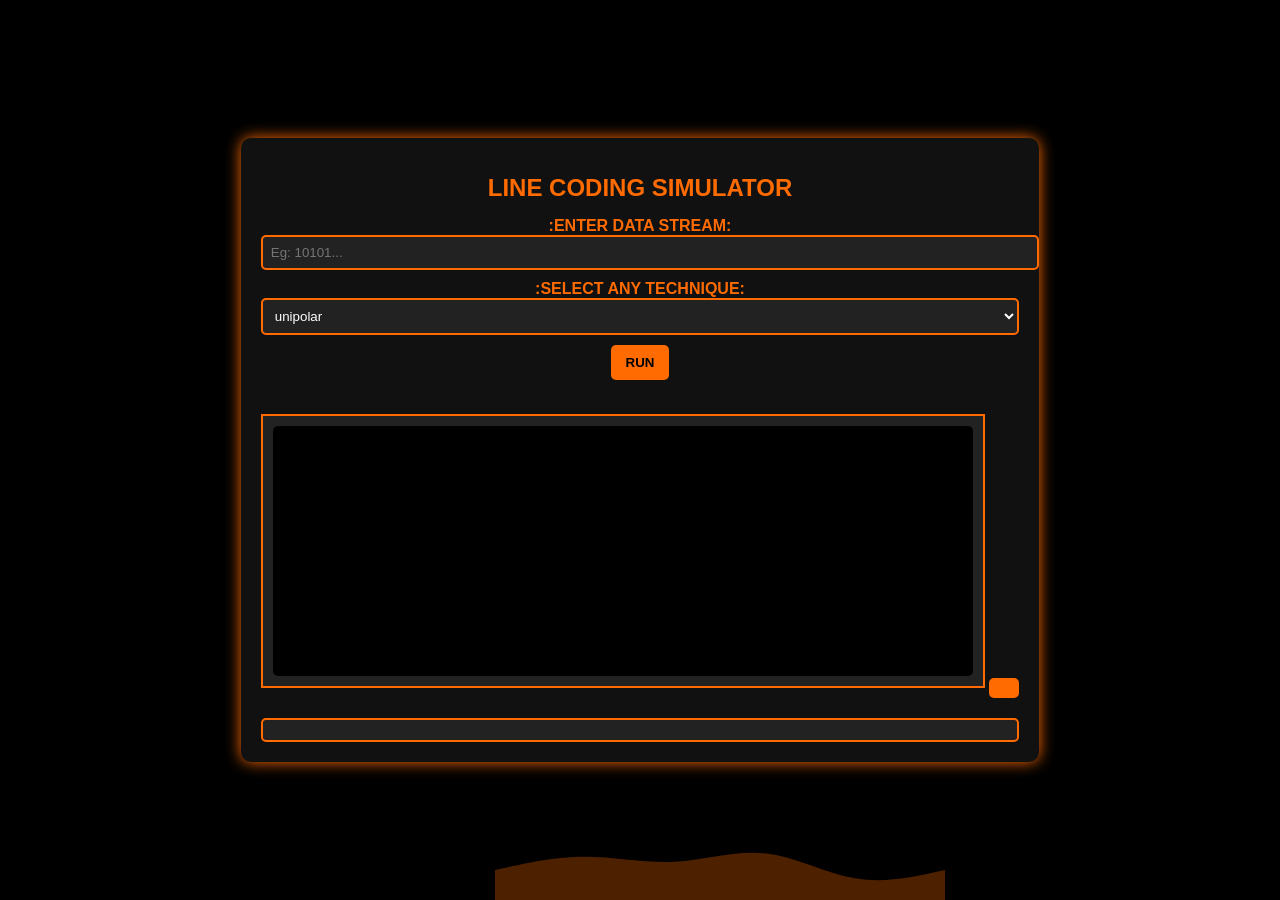
<file: index.html>
<!DOCTYPE html>
<html lang="en">
<head>
  <meta charset="UTF-8" />
  <meta name="viewport" content="width=device-width, initial-scale=1.0" />
  <title>Line Coding Visualization</title>
  <link rel="preconnect" href="https://fonts.googleapis.com">
  <link href="https://fonts.googleapis.com/css2?family=Poppins:wght@300;400;600&display=swap" rel="stylesheet">
  <link rel="stylesheet" href="styles.css" />
</head>
<body>
  <div class="container">
    <div class="particles" id="particles"></div>
    <h1 class="title">LINE CODING SIMULATOR</h1>
    
    <div class="controls">
      <div class="input-section">
        <label>:ENTER DATA STREAM:</label>
        <input type="text" id="binaryInput" placeholder="Eg: 10101...">
      </div>
      
      <div class="input-section">
        <label>:SELECT ANY TECHNIQUE:</label>
        <select id="codingSelect">
          <option value="unipolar">unipolar</option>
          <option value="rz">RZ</option>
          <option value="nrzl">NRZ‑L</option>
          <option value="nrzi">NRZ‑I</option>
          <option value="manchester">Manchester</option>
          <option value="dmanchester">Differential Manchester</option>
          <option value="ami">AMI</option>
          <option value="pseudoternary">Pseudoternary</option>
        </select>
      </div>
    </div>
    
    <button id="runAnimation" class="btn">RUN</button>
    <p id="errorMsg" class="error-message"></p>
    
    <div class="canvas-container">
      <canvas id="canvas" width="700" height="250"></canvas>
    </div>
    
    <button id="downloadGraph" class="btn"></button>
    
    <div id="infoBox" class="info-box"></div>
    <div class="wave"></div>
  </div>

  <script src="LineCoding.js"></script>
</body>
</html>
</file>
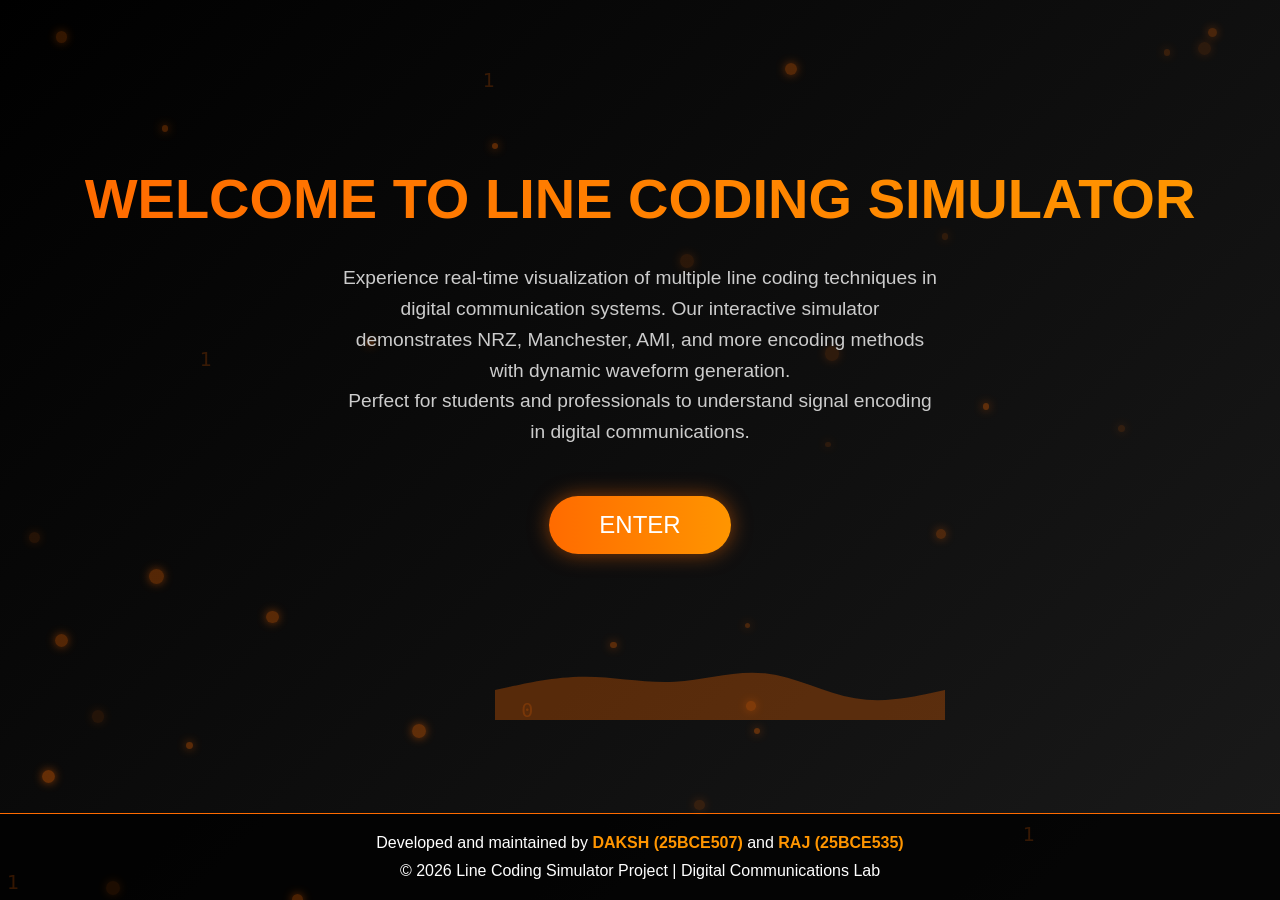
<file: launcher.html>
<!DOCTYPE html>
<html lang="en">
<head>
    <meta charset="UTF-8">
    <meta name="viewport" content="width=device-width, initial-scale=1.0">
    <title>Line Coding Simulator</title>
    <style>
        * {
            margin: 0;
            padding: 0;
            box-sizing: border-box;
            font-family: 'Segoe UI', Tahoma, Geneva, Verdana, sans-serif;
        }
        
        body {
            background: linear-gradient(135deg, #000000, #1a1a1a);
            color: white;
            height: 100vh;
            overflow: hidden;
        }
        
        .container {
            height: 100vh;
            display: flex;
            flex-direction: column;
            justify-content: space-between;
        }
        
        .hero {
            display: flex;
            flex-direction: column;
            align-items: center;
            justify-content: center;
            height: 80%;
            position: relative;
            z-index: 1;
            padding: 20px;
        }
        
        h1 {
            font-size: 3.5rem;
            margin-bottom: 2rem;
            text-align: center;
            background: linear-gradient(90deg, #ff6b00, #ff9500);
            -webkit-background-clip: text;
            background-clip: text;
            color: transparent;
            animation: glow 2s ease-in-out infinite alternate;
        }
        
        .info {
            max-width: 600px;
            text-align: center;
            margin-bottom: 3rem;
            color: #cccccc;
            font-size: 1.2rem;
            line-height: 1.6;
        }
        
        .enter-btn {
            padding: 15px 50px;
            font-size: 1.5rem;
            background: linear-gradient(90deg, #ff6b00, #ff9500);
            color: white;
            border: none;
            border-radius: 50px;
            cursor: pointer;
            box-shadow: 0 0 20px rgba(255, 107, 0, 0.5);
            transition: all 0.3s ease;
            position: relative;
            overflow: hidden;
            z-index: 1;
        }
        
        .enter-btn:hover {
            transform: translateY(-5px);
            box-shadow: 0 0 30px rgba(255, 107, 0, 0.7);
        }
        
        .enter-btn::before {
            content: '';
            position: absolute;
            top: 0;
            left: -100%;
            width: 100%;
            height: 100%;
            background: linear-gradient(90deg, transparent, rgba(255, 255, 255, 0.2), transparent);
            transition: all 0.5s;
            z-index: -1;
        }
        
        .enter-btn:hover::before {
            left: 100%;
            animation: shine 1.5s infinite;
        }
        
        .particles {
            position: absolute;
            top: 0;
            left: 0;
            width: 100%;
            height: 100%;
            overflow: hidden;
            z-index: 0;
        }
        
        .particle {
            position: absolute;
            border-radius: 50%;
            background: rgba(255, 107, 0, 0.5);
            box-shadow: 0 0 10px rgba(255, 107, 0, 0.7);
            animation: float 15s infinite linear;
        }
        
        footer {
            background: rgba(0, 0, 0, 0.8);
            color: white;
            padding: 20px 0;
            text-align: center;
            border-top: 1px solid #ff6b00;
            width: 100%;
        }
        
        .footer-content {
            display: flex;
            flex-direction: column;
            gap: 10px;
            max-width: 1200px;
            margin: 0 auto;
            padding: 0 20px;
        }
        
        .developers {
            color: #ff9500;
            font-weight: bold;
        }
        
        .footer-links {
            display: flex;
            justify-content: center;
            gap: 20px;
            margin: 10px 0;
        }
        
        .footer-links a {
            color: #cccccc;
            text-decoration: none;
            transition: color 0.3s ease;
        }
        
        .footer-links a:hover {
            color: #ff6b00;
        }
        
        .binary-animation {
            position: absolute;
            font-family: monospace;
            font-size: 20px;
            color: rgba(255, 107, 0, 0.2);
            user-select: none;
            z-index: 0;
        }
        
        @keyframes glow {
            0% {
                text-shadow: 0 0 10px rgba(255, 107, 0, 0.5);
            }
            100% {
                text-shadow: 0 0 20px rgba(255, 107, 0, 0.8), 0 0 30px rgba(255, 149, 0, 0.6);
            }
        }
        
        @keyframes float {
            0% {
                transform: translateY(0) rotate(0deg);
                opacity: 1;
            }
            100% {
                transform: translateY(-1000px) rotate(720deg);
                opacity: 0;
            }
        }
        
        @keyframes shine {
            0% {
                left: -100%;
            }
            100% {
                left: 100%;
            }
        }
        
        .wave {
            position: absolute;
            bottom: 0;
            left: 0;
            width: 100%;
            height: 100px;
            background: url('data:image/svg+xml,<svg xmlns="http://www.w3.org/2000/svg" viewBox="0 0 1440 320"><path fill="%23ff6b00" fill-opacity="0.3" d="M0,224L48,213.3C96,203,192,181,288,181.3C384,181,480,203,576,197.3C672,192,768,160,864,170.7C960,181,1056,235,1152,250.7C1248,267,1344,245,1392,234.7L1440,224L1440,320L1392,320C1344,320,1248,320,1152,320C1056,320,960,320,864,320C768,320,672,320,576,320C480,320,384,320,288,320C192,320,96,320,48,320L0,320Z"></path></svg>');
            background-size: 1440px 100px;
            background-repeat: repeat-x;
            animation: wave 10s linear infinite;
        }
        
        @keyframes wave {
            0% {
                background-position-x: 0;
            }
            100% {
                background-position-x: 1440px;
            }
        }
    </style>
</head>
<body>
    <div class="container">
        <div class="particles" id="particles"></div>
        <div class="hero">
            <h1>WELCOME TO LINE CODING SIMULATOR</h1>
            <div class="info">
                <p>Experience real-time visualization of multiple line coding techniques in digital communication systems. Our interactive simulator demonstrates NRZ, Manchester, AMI, and more encoding methods with dynamic waveform generation.</p>
                <p>Perfect for students and professionals to understand signal encoding in digital communications.</p>
            </div>
            <button class="enter-btn" onclick="window.location.href='index.html'">ENTER</button>
            <div class="wave"></div>
        </div>
        
        <footer>
            <div class="footer-content">
                <div>
                    <p>Developed and maintained by <span class="developers">DAKSH (25BCE507)</span> and <span class="developers">RAJ (25BCE535)</span></p>
                </div>
                <div>
                    <p>© 2026 Line Coding Simulator Project | Digital Communications Lab</p>
                </div>
            </div>
        </footer>
    </div>

    <script>
        // Create floating particles
        const particlesContainer = document.getElementById('particles');
        const particleCount = 30;
        
        for (let i = 0; i < particleCount; i++) {
            createParticle();
        }
        
        function createParticle() {
            const particle = document.createElement('div');
            particle.classList.add('particle');
            
            // Random size between 5-15px
            const size = Math.random() * 10 + 5;
            particle.style.width = `${size}px`;
            particle.style.height = `${size}px`;
            
            // Random position
            particle.style.left = `${Math.random() * 100}%`;
            particle.style.top = `${Math.random() * 100}%`;
            
            // Random opacity
            particle.style.opacity = Math.random() * 0.6 + 0.2;
            
            // Random animation duration between 10-30s
            const duration = Math.random() * 20 + 10;
            particle.style.animationDuration = `${duration}s`;
            
            // Random animation delay
            particle.style.animationDelay = `${Math.random() * 5}s`;
            
            particlesContainer.appendChild(particle);
            
            // Remove and recreate particle after animation ends
            setTimeout(() => {
                particle.remove();
                createParticle();
            }, duration * 1000);
        }
        
        // Create binary animation in background
        function createBinaryElement() {
            const binary = document.createElement('div');
            binary.classList.add('binary-animation');
            
            const binaryText = Math.random() > 0.5 ? '1' : '0';
            binary.textContent = binaryText;
            
            const posX = Math.random() * window.innerWidth;
            const posY = Math.random() * window.innerHeight;
            
            binary.style.left = `${posX}px`;
            binary.style.top = `${posY}px`;
            
            document.body.appendChild(binary);
            
            setTimeout(() => {
                binary.style.opacity = '0';
                setTimeout(() => {
                    binary.remove();
                }, 1000);
            }, 2000);
        }
        
        // Create binary elements periodically
        setInterval(createBinaryElement, 200);
        
        // Add button hover effect sound
        const enterBtn = document.querySelector('.enter-btn');
        enterBtn.addEventListener('mouseover', () => {
            // You would add a sound effect here if desired
        });
    </script>
</body>
</html>
</file>
<file: styles.css>
/* Global Styles */
body {
  margin: 0;
  padding: 0;
  font-family: 'Arial', sans-serif;
  background-color: #000;
  color: #fff;
  display: flex;
  justify-content: center;
  align-items: center;
  min-height: 100vh;
}

/* Main Container */
.container {
  background: #111;
  padding: 20px;
  border-radius: 10px;
  box-shadow: 0px 0px 15px #ff6b00;
  max-width: 800px;
  text-align: center;
}

.title {
  color: #ff6b00;
  font-size: 24px;
  margin-bottom: 15px;
}

/* Input Sections */
.input-section {
  margin: 10px 0;
}
.input-section label {
  display: block;
  font-weight: bold;
  color: #ff6b00;
}
.input-section input, 
.input-section select {
  width: 100%;
  padding: 8px;
  border: 2px solid #ff6b00;
  background: #222;
  color: #fff;
  border-radius: 5px;
  outline: none;
  transition: 0.3s;
}
.input-section input:focus, 
.input-section select:focus {
  border-color: #ff6b00;
}

/* Buttons */
.btn {
  padding: 10px 15px;
  background: #ff6b00;
  color: #000;
  border: none;
  border-radius: 5px;
  cursor: pointer;
  transition: 0.3s;
  font-weight: bold;
}
.btn:hover {
  background: #ff6b00;
}

/* Error Message */
.error-message {
  color: red;
  font-size: 14px;
  margin-top: 5px;
}

/* Canvas */
.canvas-container {
  margin-top: 20px;
  border: 2px solid #ff6b00;
  padding: 10px;
  background: #222;
  display: inline-block;
}
canvas {
  display: block;
  width: 100%;
  height: auto;
  background-color: #000;
  border-radius: 5px;
}

/* Info Box */
.info-box {
  margin-top: 20px;
  padding: 10px;
  border: 2px solid #ff6b00;
  background: #222;
  border-radius: 5px;
  text-align: left;
}
.wave {
  position: absolute;
  bottom: 0;
  left: 0;
  width: 100%;
  height: 100px;
  background: url('data:image/svg+xml,<svg xmlns="http://www.w3.org/2000/svg" viewBox="0 0 1440 320"><path fill="%23ff6b00" fill-opacity="0.3" d="M0,224L48,213.3C96,203,192,181,288,181.3C384,181,480,203,576,197.3C672,192,768,160,864,170.7C960,181,1056,235,1152,250.7C1248,267,1344,245,1392,234.7L1440,224L1440,320L1392,320C1344,320,1248,320,1152,320C1056,320,960,320,864,320C768,320,672,320,576,320C480,320,384,320,288,320C192,320,96,320,48,320L0,320Z"></path></svg>');
  background-size: 1440px 100px;
  background-repeat: repeat-x;
  animation: wave 10s linear infinite;
}

@keyframes wave {
  0% {
      background-position-x: 0;
  }
  100% {
      background-position-x: 1440px;
  }
}
</file>
